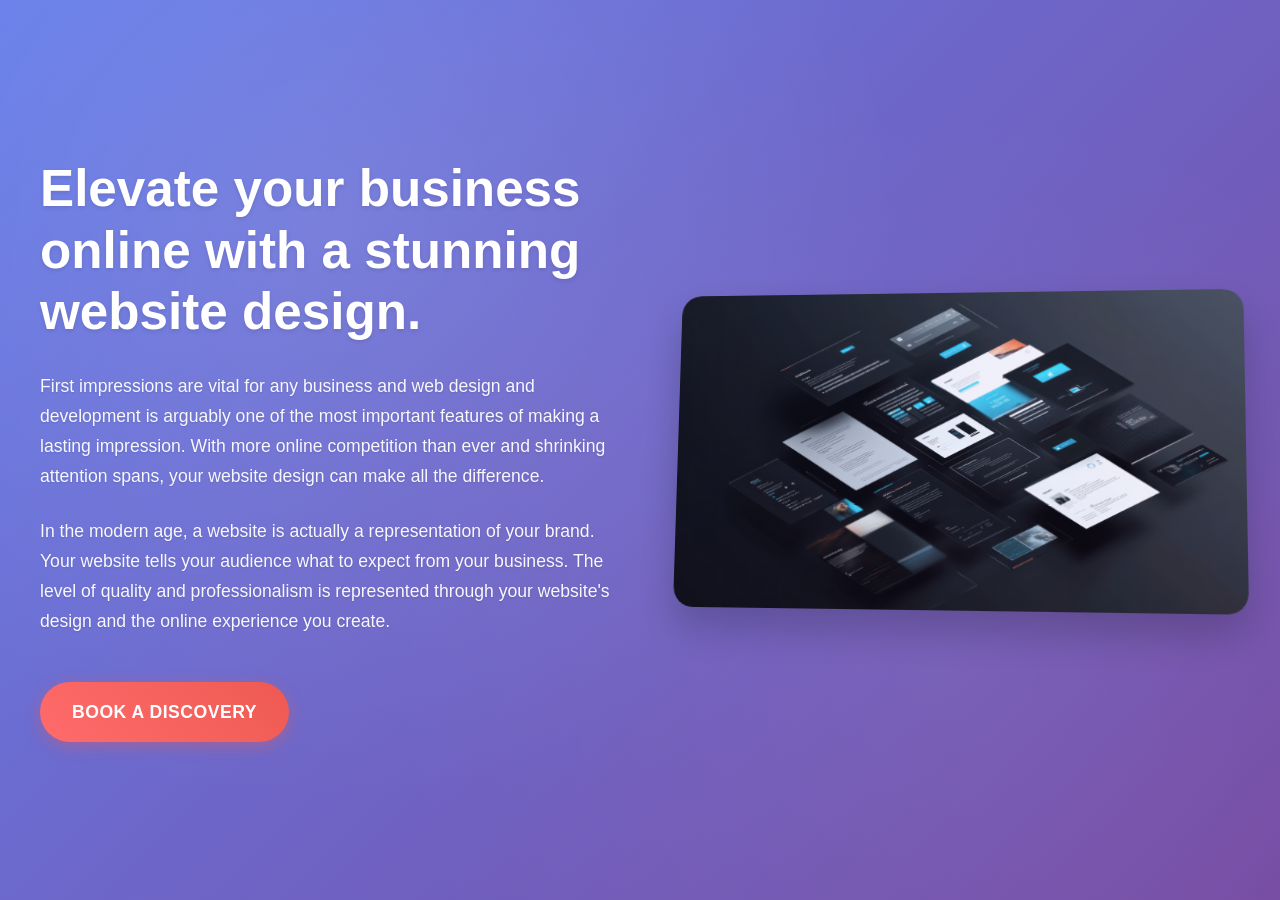
<file: index.html>
<!DOCTYPE html>
<html lang="en">
<head>
    <meta charset="UTF-8">
    <meta name="viewport" content="width=device-width, initial-scale=1.0">
    <title>Business Website Design</title>
    <link rel="stylesheet" href="styles.css">
</head>
<body>
    <section class="intro-section">
        <div class="intro-container">
            <div class="intro-text">
                <h1>Elevate your business online with a stunning website design.</h1>
                <p class="paragraph">
                    First impressions are vital for any business and web design and development is arguably one of the most important features of making a lasting impression. With more online competition than ever and shrinking attention spans, your website design can make all the difference.
                </p>
                <p class="paragraph">
                    In the modern age, a website is actually a representation of your brand. Your website tells your audience what to expect from your business. The level of quality and professionalism is represented through your website's design and the online experience you create.
                </p>
                <a href="contact.html" class="cta-button">Book a Discovery</a>
            </div>
            <div class="intro-image">
                <div class="image-wrapper">
                    <img src="servicephoto.jpeg" alt="Laptop preview of a website" />
                </div>
            </div>
        </div>
    </section>
</body>
</html>
</file>
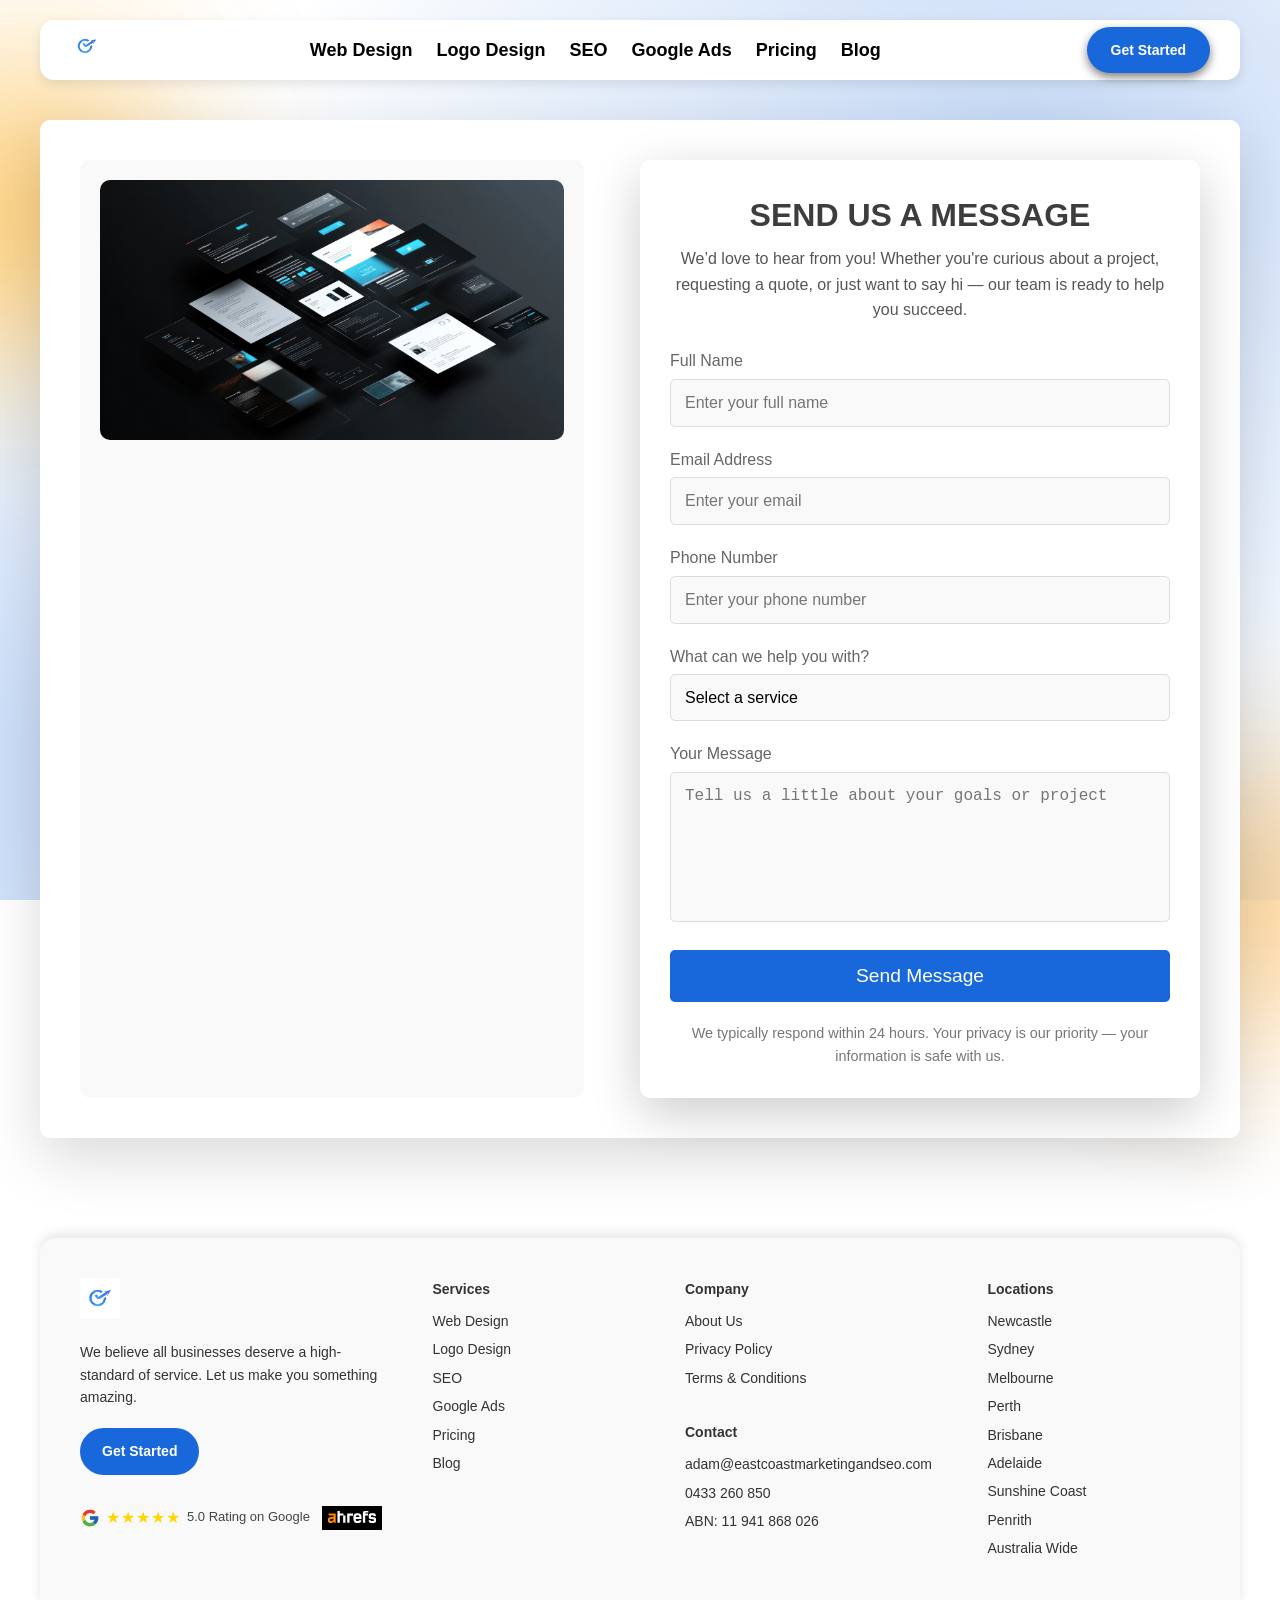
<file: contactpage.html>
<!DOCTYPE html>
<html lang="en">
<head>
    <meta charset="UTF-8">
    <meta name="viewport" content="width=device-width, initial-scale=1.0">
    <meta http-equiv="X-UA-Compatible" content="ie=edge">
    <title>Contact Us</title>
    <link rel="stylesheet" href="style.css">
</head>
<body>
    <!-- Animated Blobs -->
<div class="blob blob1"></div>
<div class="blob blob2"></div>

    <!-- Contact Section -->
    <div class="contact-container">
  <!-- Left Side (Image) -->
  <div class="image-section">
    <img src="servicephoto.jpeg" alt="Professional Image">
  </div>

  <!-- Right Side (Contact Form) -->
  <div class="form-section">
    <h2>Send Us A Message</h2>
    <p class="subheading">We’d love to hear from you! Whether you're curious about a project, requesting a quote, or just want to say hi — our team is ready to help you succeed.</p>

    <form action="#" method="POST">
      <div class="form-group">
        <label for="full-name">Full Name</label>
        <input type="text" id="full-name" name="full-name" placeholder="Enter your full name" required>
      </div>

      <div class="form-group">
        <label for="email">Email Address</label>
        <input type="email" id="email" name="email" placeholder="Enter your email" required>
      </div>

      <div class="form-group">
        <label for="phone">Phone Number</label>
        <input type="tel" id="phone" name="phone" placeholder="Enter your phone number" required>
      </div>

      <div class="form-group">
        <label for="service">What can we help you with?</label>
        <select id="service" name="service" required>
          <option value="" disabled selected>Select a service</option>
          <option value="web-design">Web Design</option>
          <option value="seo">SEO Services</option>
          <option value="ads">Google Ads Management</option>
          <option value="branding">Branding & Logos</option>
          <option value="other">Other</option>
        </select>
      </div>

      <div class="form-group">
        <label for="message">Your Message</label>
        <textarea id="message" name="message" placeholder="Tell us a little about your goals or project" required></textarea>
      </div>

      <button type="submit">Send Message</button>
      <p class="note">We typically respond within 24 hours. Your privacy is our priority — your information is safe with us.</p>
    </form>
  </div>
</div>


    <script src="header.js"></script>
    <script src="footer.js"></script>
</body>
</html>
</file>
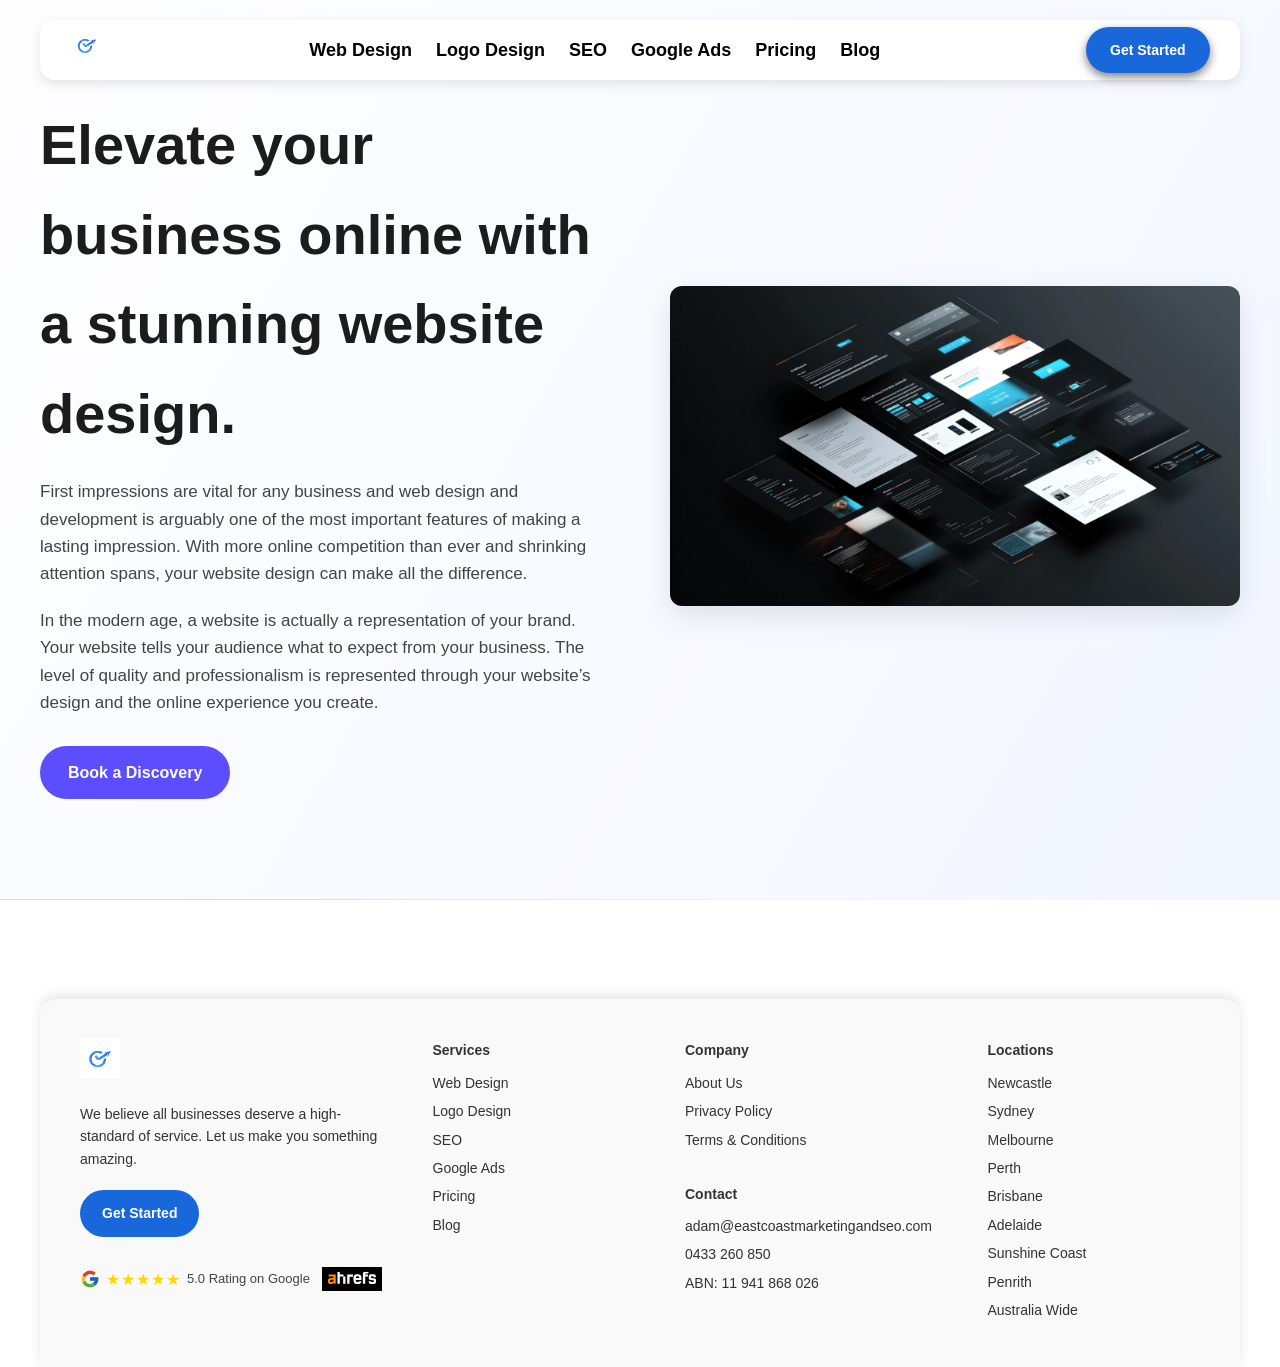
<file: service-template.html>
<!DOCTYPE html>
<html lang="en">
<head>
    <meta charset="UTF-8">
    <meta name="viewport" content="width=device-width, initial-scale=1.0">
    <title>Document</title>
    <link rel="stylesheet" href="style.css">

</head>
<body>
<section class="intro-section">
  <div class="intro-container">
    <div class="intro-text">
      <h1>Elevate your business online with a stunning website design.</h1>
      <p class="paragraph">
        First impressions are vital for any business and web design and development is arguably one of the most important features of making a lasting impression. With more online competition than ever and shrinking attention spans, your website design can make all the difference.
      </p>
      <p class="paragraph">
        In the modern age, a website is actually a representation of your brand. Your website tells your audience what to expect from your business. The level of quality and professionalism is represented through your website’s design and the online experience you create.
      </p>
      <a href="contact.html" class="cta-button">Book a Discovery</a>
    </div>
    <div class="intro-image">
      <div class="image-wrapper">
        <img src="servicephoto.jpeg" alt="Laptop preview of a website" />
        
      </div>
    </div>
  </div>
</section>

    

<script src="header.js"></script>
<script src="footer.js"></script>
</body>
</html>
</file>
<file: styles.css>
/* Reset and base styles */
* {
    margin: 0;
    padding: 0;
    box-sizing: border-box;
}

body {
    font-family: 'Segoe UI', Tahoma, Geneva, Verdana, sans-serif;
    line-height: 1.6;
    color: #333;
    background-color: #f8f9fa;
}

/* Intro Section Styles */
.intro-section {
    padding: 80px 20px;
    background: linear-gradient(135deg, #667eea 0%, #764ba2 100%);
    min-height: 100vh;
    display: flex;
    align-items: center;
    position: relative;
    overflow: hidden;
}

/* Add subtle background pattern */
.intro-section::before {
    content: '';
    position: absolute;
    top: 0;
    left: 0;
    right: 0;
    bottom: 0;
    background-image: 
        radial-gradient(circle at 25% 25%, rgba(255, 255, 255, 0.1) 0%, transparent 50%),
        radial-gradient(circle at 75% 75%, rgba(255, 255, 255, 0.05) 0%, transparent 50%);
    pointer-events: none;
}

.intro-container {
    max-width: 1200px;
    margin: 0 auto;
    display: grid;
    grid-template-columns: 1fr 1fr;
    gap: 60px;
    align-items: center;
    position: relative;
    z-index: 1;
}

/* Text Content Styles */
.intro-text {
    color: white;
    animation: fadeInLeft 1s ease-out;
}

.intro-text h1 {
    font-size: 3.2rem;
    font-weight: 700;
    line-height: 1.2;
    margin-bottom: 30px;
    text-shadow: 0 2px 4px rgba(0, 0, 0, 0.1);
}

.paragraph {
    font-size: 1.1rem;
    line-height: 1.7;
    margin-bottom: 25px;
    opacity: 0.95;
    text-shadow: 0 1px 2px rgba(0, 0, 0, 0.1);
}

/* CTA Button Styles */
.cta-button {
    display: inline-block;
    background: linear-gradient(45deg, #ff6b6b, #ee5a52);
    color: white;
    padding: 16px 32px;
    text-decoration: none;
    border-radius: 50px;
    font-weight: 600;
    font-size: 1.1rem;
    transition: all 0.3s ease;
    box-shadow: 0 4px 15px rgba(238, 90, 82, 0.4);
    text-transform: uppercase;
    letter-spacing: 0.5px;
    margin-top: 20px;
}

.cta-button:hover {
    transform: translateY(-2px);
    box-shadow: 0 6px 20px rgba(238, 90, 82, 0.6);
    background: linear-gradient(45deg, #ee5a52, #ff6b6b);
}

.cta-button:active {
    transform: translateY(0);
}

/* Image Section Styles */
.intro-image {
    animation: fadeInRight 1s ease-out;
}

.image-wrapper {
    position: relative;
    border-radius: 20px;
    overflow: hidden;
    box-shadow: 0 20px 40px rgba(0, 0, 0, 0.2);
    transform: perspective(1000px) rotateY(-5deg) rotateX(5deg);
    transition: transform 0.3s ease;
}

.image-wrapper:hover {
    transform: perspective(1000px) rotateY(-2deg) rotateX(2deg) scale(1.02);
}

.image-wrapper::before {
    content: '';
    position: absolute;
    top: 0;
    left: 0;
    right: 0;
    bottom: 0;
    background: linear-gradient(135deg, rgba(102, 126, 234, 0.1), rgba(118, 75, 162, 0.1));
    z-index: 1;
    pointer-events: none;
}

.image-wrapper img {
    width: 100%;
    height: auto;
    display: block;
    border-radius: 20px;
    transition: transform 0.3s ease;
}

/* Animations */
@keyframes fadeInLeft {
    from {
        opacity: 0;
        transform: translateX(-50px);
    }
    to {
        opacity: 1;
        transform: translateX(0);
    }
}

@keyframes fadeInRight {
    from {
        opacity: 0;
        transform: translateX(50px);
    }
    to {
        opacity: 1;
        transform: translateX(0);
    }
}

/* Responsive Design */
@media (max-width: 968px) {
    .intro-container {
        grid-template-columns: 1fr;
        gap: 40px;
        text-align: center;
    }
    
    .intro-text h1 {
        font-size: 2.5rem;
    }
    
    .image-wrapper {
        transform: none;
        max-width: 500px;
        margin: 0 auto;
    }
    
    .image-wrapper:hover {
        transform: scale(1.02);
    }
}

@media (max-width: 768px) {
    .intro-section {
        padding: 60px 15px;
        min-height: auto;
    }
    
    .intro-text h1 {
        font-size: 2rem;
        margin-bottom: 20px;
    }
    
    .paragraph {
        font-size: 1rem;
        margin-bottom: 20px;
    }
    
    .cta-button {
        padding: 14px 28px;
        font-size: 1rem;
    }
}

@media (max-width: 480px) {
    .intro-text h1 {
        font-size: 1.8rem;
    }
    
    .intro-container {
        gap: 30px;
    }
    
    .cta-button {
        padding: 12px 24px;
        font-size: 0.9rem;
    }
}
</file>
<file: style.css>
/* Use background verylightgrey, 10% of #1868db, 5% of #ff9900. Black 95% light headings, dark grey paragraphs */
/* Use Learn more buttons beneath service sections */
/* Scroll triggered fade-in animations */
/* Consistent CTA being Get Started */

body {
  background-color: #fafafa; /* very light grey */
  color: #333; /* dark grey for paragraphs */
  font-family: Arial, sans-serif;
}

h1, h2, h3 {
  color: #000; /* black for headings */
  opacity: 0.95; /* light headings */
}

p {
  color: #262626; /* dark grey for paragraphs */
  font-family: Arial, sans-serif;
}

.nav-link.active {
  color: #1868db;
  font-weight: bold;
  border-bottom: 2px solid #FF9900; /* orange underline for active link */
}

#mainHeader{
  backdrop-filter: saturate(130%) blur(8px);
  box-shadow: 0 6px 24px rgba(10,35,80,.08);
  border-radius: 16px; /* if header has white container */
}


#mainHeader.shrink {
  transform: scale(0.85) translateY(-20px);
  opacity: 0.95;
}



/* =========================
   HERO: Full viewport + background
   ========================= */

/* Change this to your actual fixed header height */
:root {
  --header-height: 90px;

  /* optional: set a background image just for the hero */
  /* Example: url("images/hero-bg.svg") or url("images/hero-bg.png") */
  
}


/* Fill the screen minus the fixed header so the next section is not visible */
.hero-section {

  position: relative;
  z-index: 1;
  color: white;
  min-height: 100vh;
  display: flex;
  align-items: center;
  overflow: visible;
  padding: clamp(60px, 7vw, 120px) 20px;

}




/* Floating Accent Shape */
.hero-accent {
  position: absolute;
  width: 500px;
  height: 500px;
  background: radial-gradient(circle at center, rgba(24, 104, 219, 0.2), transparent 70%);
  top: -150px;
  left: -150px;
  z-index: 0;
  filter: blur(100px);
  opacity: 0.6;
  pointer-events: none;
}

/* Scroll Down Indicator */
.scroll-indicator {
  position: absolute;
  bottom: 160px;
  left: 50%;
  transform: translateX(-50%);
  width: 30px;
  height: 50px;
  border: 2px solid #1868db;
  border-radius: 25px;
  z-index: 2;
}

.scroll-dot {
  width: 6px;
  height: 6px;
  background: #1868db;
  border-radius: 50%;
  margin: 6px auto;
  animation: scrollAnim 1.2s infinite ease-in-out;
}

@keyframes scrollAnim {
  0% { transform: translateY(0); opacity: 1; }
  100% { transform: translateY(20px); opacity: 0; }
}

/* Hero Tagline */
.hero-tagline {
  font-size: 20px;
  color: rgba(0, 0, 0, 0.7);
  margin-top: 10px;
  font-weight: 500;
}

.hero-title {
  text-shadow: 0 4px 12px rgba(0,0,0,0.08);
}


.hero-container {
  position: relative;
  z-index: 2;
  max-width: 1200px;
  margin: 0 auto;
  display: flex;
  align-items: center;
  justify-content: space-between;
  flex-wrap: wrap;
  width: 100%;
  gap: 40px;
}

.hero-left {
  flex: 1 1 500px;
  min-width: 300px;
  padding-right: 20px;
  animation: fadeInLeft 0.8s ease forwards;
}

.hero-title {
  font-size: clamp(42px, 6vw, 64px);
  font-weight: 900;
  line-height: 1.1;
  margin-bottom: 10px;
  color: #000;
}

.hero-subtitle {
  text-transform: uppercase;
  font-weight: 700;
  letter-spacing: 1.2px;
  color: #1868db;
  margin-bottom: 14px;
  font-size: 15px;
}

.hero-text {
  font-size: 18px;
  line-height: 1.6;
  margin: 24px 0 40px;
  color: rgba(38, 38, 38, 0.85);
}

.hero-buttons {
  display: flex;
  gap: 20px;
  flex-wrap: wrap;
}

.hero-btn {
  display: inline-flex;
  align-items: center;
  justify-content: center;
  padding: 16px 36px;
  border-radius: 999px;
  font-weight: 700;
  font-size: 18px;
  text-decoration: none;
  transition: all 0.3s ease;
  cursor: pointer;
}

.hero-btn.primary {
  background-color: #1868db;
  color: white;
  box-shadow: 0 6px 16px rgba(24, 104, 219, 0.25);
}

.hero-btn.primary:hover {
  background-color: rgba(0, 31, 63, 0.95);
  transform: translateY(-2px);
  box-shadow: 0 10px 22px rgba(0, 31, 63, 0.35);
}

.hero-btn.secondary {
  background-color: transparent;
  color: #001f3f;
  border: 2px solid #001f3f;
}

.hero-btn.secondary:hover {
  background-color: #001f3f;
  color: white;
  transform: translateY(-2px);
  box-shadow: 0 10px 22px rgba(0, 31, 63, 0.25);
}

.hero-right {
  flex: 1 1 500px;
  display: flex;
  justify-content: center;
  align-items: center;
  min-width: 300px;
  animation: fadeInUp 1s ease forwards;
}

.hero-combo {
  width: 100%;
  max-width: 700px;
  height: auto;
  object-fit: contain;
}

/* Animations */
@keyframes fadeInLeft {
  from { opacity: 0; transform: translateX(-40px); }
  to { opacity: 1; transform: translateX(0); }
}

@keyframes fadeInUp {
  from { opacity: 0; transform: translateY(40px); }
  to { opacity: 1; transform: translateY(0); }
}

@media (max-width: 980px) {
  .hero-section {
    min-height: auto;
    padding-top: calc(40px + var(--header-height));
    padding-bottom: 60px;
  }
  .hero-container {
    justify-content: center;
    text-align: center;
  }
  .hero-left {
    padding-right: 0;
  }
  .hero-right {
    margin-top: 20px;
  }
}



/* Benefits section */
.benefits-section {
  padding: 80px 20px;

}

.benefits-header {
  max-width: 800px;
  margin: 0 auto 50px;
  text-align: center;
}

.benefits-header h2 {
  font-size: 2.4rem;
  font-weight: 800;
  margin-bottom: 12px;
  color: #111;
}

.benefits-header p {
  font-size: 1.1rem;
  color: #444;
}

.benefits-container {
  display: grid;
  grid-template-columns: repeat(3, 1fr);
  gap: 30px;
  max-width: 1200px;
  margin: 0 auto;
}

@media (max-width: 900px) {
  .benefits-container {
    grid-template-columns: repeat(2, 1fr);
  }
}

@media (max-width: 600px) {
  .benefits-container {
    grid-template-columns: 1fr;
  }
}

.benefit-card {
  background: #fff;
  padding: 30px 24px;
  border-radius: 16px;
  box-shadow: 0 4px 20px rgba(0, 0, 0, 0.04);
  display: flex;
  flex-direction: column;
  transition: transform 0.25s ease, box-shadow 0.25s ease;
}

.benefit-card:hover {
  transform: translateY(-6px);
  box-shadow: 0 10px 30px rgba(0, 0, 0, 0.1);
}

.icon {
  width: 64px;
  height: 64px;
  padding: 10px;
  background: #1868db;
  border-radius: 12px;
  display: flex;
  align-items: center;
  justify-content: center;
  margin-bottom: 15px;
  box-sizing: border-box;
}

.icon-svg {
  width: 100%;
  height: 100%;
  stroke: white;
  stroke-width: 1.5;
  transition: transform 0.3s ease, stroke 0.3s ease;
}

.benefit-card:hover .icon-svg {
  transform: scale(1.15);
  stroke: #ff9900;
}


.benefit-card h3 {
  font-size: 1.25rem;
  font-weight: 700;
  margin-bottom: 12px;
  color: #111;
}

.benefit-card p {
  font-size: 1rem;
  color: #444;
  margin-bottom: 18px;
}

.benefit-card a {
  font-size: 0.95rem;
  color: #1868db;
  font-weight: 500;
  text-decoration: underline;
  transition: color 0.3s ease;
}


.benefit-card .benefit-btn {
  display: inline-block;
  margin-top: 20px;
  background-color: #1e73e8;
  color: white;
  font-weight: 600;
  font-size: 14px;
  font-family: inherit;
  padding: 12px 24px;
  border: none;
  border-radius: 999px;
  text-align: center;
  text-decoration: none;
  box-shadow: 0 4px 10px rgba(30, 115, 232, 0.2);
  transition: background-color 0.3s ease-in-out, transform 0.2s ease;
  cursor: pointer;
}

.benefit-card .benefit-btn:hover {
  background-color: rgba(0, 31, 63, 0.95); /* 95% opacity */
  transform: translateY(-2px);
}







h2 {
  font-family: 'Arial Black', sans-serif;
  font-weight: 900;
  text-transform: uppercase;
}

.projects-section {
  padding: 80px 20px;

  text-align: center;
}

.projects-header h2 {
  font-size: 2rem;
  font-weight: 800;
  margin-bottom: 10px;
}

.projects-header p {
  max-width: 700px;
  margin: 0 auto 50px auto;
  color: #555;
}

.projects-container {
  display: flex;
  justify-content: center;
  flex-wrap: wrap;
  gap: 30px;
  position: relative;
}

.project-card {
  background-color: #f9f9f9;
  border-radius: 12px;
  padding: 30px 20px;
  max-width: 340px;
  box-shadow: 0 6px 24px rgba(0, 0, 0, 0.05);
  transition: transform 0.3s ease, box-shadow 0.3s ease;
}

.project-card img {
  width: 100%;
  border-radius: 8px;
  margin-bottom: 20px;
}

.project-card h3 {
  font-size: 1.1rem;
  font-weight: 700;
  margin-bottom: 10px;
}

.project-card p {
  font-size: 0.95rem;
  color: #333;
  margin-bottom: 20px;
}

.project-btn {
  display: inline-block;
  background-color: #1868db;
  color: white;
  padding: 10px 20px;
  border-radius: 999px;
  font-weight: 600;
  text-decoration: none;
  transition: background-color 0.3s ease;
}

.project-btn:hover {
  background-color: #003366;
}

/* Pull in the outer cards */
.left-card {
  margin-left: 150px;
}

.right-card {
  margin-right: 150px;
}

/* Responsive: Reset spacing on small screens */
@media (max-width: 1024px) {
  .left-card,
  .right-card {
    margin: 0;
  }
}

/* ===== Enhanced Services / Pricing (SVG chips) ===== */
:root{
  --brand:#1868db;
  --brand-dark:#001f3f;
  --ink:#0b1a33;
  --muted:#475569;
  --svc-icon:28px;
}

.services-showcase{
  padding-block: clamp(72px, 8vw, 120px) clamp(96px, 10vw, 140px);
  position: relative;
  scroll-margin-top: 96px;
  overflow: hidden;
}
.services-showcase::before{
  content:"";
  position:absolute; inset:auto 0 10% 0;
  width:min(1200px,92vw); height:520px; margin:0 auto;
  background:
    radial-gradient(900px 700px at 65% 40%, rgba(24,104,219,.10), transparent 70%),
    radial-gradient(700px 500px at 30% 70%, rgba(255,153,0,.10), transparent 72%);
  filter: blur(2px);
  z-index:-1; pointer-events:none;
}
.services-container{ width:min(1120px, 94vw); margin:0 auto; }

/* Header */
.services-head{ text-align:center; max-width:860px; margin:0 auto clamp(28px,4vw,48px); }
.services-eyebrow{
  margin:0 0 8px; font-size:12px; font-weight:800; letter-spacing:.14em;
  text-transform:uppercase; color:#667085;
}
.services-title{
  margin:0 0 10px; font-size:clamp(28px,4.4vw,44px); font-weight:900; color:var(--ink);
  letter-spacing:-.01em;
}
.services-title::after{
  content:""; display:block; width:72px; height:4px; margin:14px auto 0;
  border-radius:999px; background:linear-gradient(90deg,#1868db,#ff9900); opacity:.9;
}
.services-sub{ margin:12px auto 0; color:#475569; font-size:clamp(14px,2.2vw,18px); line-height:1.6; }

/* Grid */
.svc-grid{
  display:grid;
  grid-template-columns:repeat(2, minmax(260px, 1fr));
  gap:36px 28px;
  align-items:stretch;
}

/* Card */
.svc-card{
  position:relative; isolation:isolate; z-index:0;
  display:flex; flex-direction:column;
  min-height:320px;
  background:#fff; border-radius:16px;
  border:1px solid rgba(24,104,219,.08);
  box-shadow:0 14px 40px rgba(10,35,80,.08);
  transition:transform .22s ease, box-shadow .22s ease, border-color .22s ease;
  padding:18px 20px;
}
.svc-card:hover{ transform:translateY(-6px); box-shadow:0 22px 56px rgba(10,35,80,.14); border-color:rgba(24,104,219,.18); z-index:2; }

/* top accent */
.svc-card::before{
  content:""; position:absolute; left:0; top:0; right:0; height:3px;
  border-top-left-radius:16px; border-top-right-radius:16px;
  background:linear-gradient(90deg, #ff9900, rgba(255,153,0,.35));
}

/* card head + badge */
.svc-card__head{ display:flex; align-items:center; justify-content:space-between; gap:12px; }
.badge{
  background:linear-gradient(90deg,#1868db,#0f54b6);
  color:#fff; font-size:11px; font-weight:800; letter-spacing:.02em;
  padding:5px 8px; border-radius:999px;
  box-shadow:0 6px 16px rgba(24,104,219,.25);
  white-space:nowrap;
}

/* title with icon badge */
.svc-card__head h3{
  margin:0; font-size:1.12rem; font-weight:800; color:var(--ink);
  display:flex; align-items:center; min-height:var(--svc-icon);
  padding-left:calc(var(--svc-icon) + 16px); position:relative;
}
.svc-card__head h3::after{
  content:""; position:absolute; left:-2px; top:50%; width:calc(var(--svc-icon)+8px); height:calc(var(--svc-icon)+8px);
  transform:translateY(-50%); border-radius:50%; background:rgba(24,104,219,.10);
  box-shadow:0 1px 0 rgba(255,255,255,.8) inset; z-index:0;
}
.svc-card__head h3::before{
  content:""; position:absolute; left:6px; top:50%; width:var(--svc-icon); height:var(--svc-icon);
  transform:translateY(-50%); background-repeat:no-repeat; background-position:center; background-size:contain;
  filter:drop-shadow(0 1px 0 rgba(255,255,255,.6)); z-index:1;
}
/* map icons by order (update paths if needed) */
.svc-grid > article:nth-child(1) h3::before{ background-image:url("icons8-wordpress.svg"); }
.svc-grid > article:nth-child(2) h3::before{ background-image:url("design.svg"); }
.svc-grid > article:nth-child(3) h3::before{ background-image:url("google.svg"); }
.svc-grid > article:nth-child(4) h3::before{ background-image:url("seo.svg"); }

/* intro */
.svc-card__intro{ color:#444; margin:8px 0 10px; font-size:.95rem; }

/* meta chips (SVG icons) */
.svc-meta{ display:flex; flex-wrap:wrap; gap:8px; margin:2px 0 10px; }
.chip{
  display:inline-flex; align-items:center; gap:6px;
  padding:6px 10px; border-radius:999px;
  background:#f3f7ff; color:#0b1a33; border:1px solid rgba(24,104,219,.12);
  font-size:12.5px; line-height:1;
}
.chip-ico{
  width:14px; height:14px;
  stroke: currentColor; stroke-width:2;
  fill: none; 
  stroke-linecap: round; stroke-linejoin: round;
}

/* features: compact grid on larger screens */
.svc-features{
  list-style:none; padding:0; margin:8px 0 0;
  display:grid; grid-template-columns:1fr; gap:8px 14px;
}
@media (min-width:1100px){ .svc-features{ grid-template-columns:1fr 1fr; } }
.svc-features li{
  display:flex; align-items:center; gap:8px; color:#334155; font-size:.95rem;
}
.svc-features li::before{
  content:"✓"; display:inline-grid; place-items:center; width:18px; height:18px; border-radius:50%;
  font-weight:800; font-size:.8rem; color:#fff; background:var(--brand);
  box-shadow:0 0 0 2px rgba(24,104,219,.12);
}

/* tiny testimonial */
.svc-quote{
  display:flex; align-items:flex-start; gap:10px;
  background:#f8fbff; border:1px solid rgba(24,104,219,.10);
  border-radius:10px; padding:10px 12px; margin:14px 0 0;
}
.svc-stars{ color:#FFC107; letter-spacing:2px; font-size:14px; line-height:1; }
.svc-quote p{ margin:0; font-size:13px; color:#374151; }
.svc-quote figcaption{ margin-top:4px; font-size:12px; color:#64748b; font-weight:600; }

/* footer (button always visible) */
.svc-card__footer{
  margin-top:auto; display:flex; justify-content:flex-end; padding-top:14px;
}
.btn-cta{
  background:var(--brand); color:#fff; text-decoration:none;
  padding:10px 18px; border-radius:999px; font-weight:700; font-size:13px;
  box-shadow:0 10px 24px rgba(24,104,219,.28);
  transition:background-color .2s ease, transform .2s ease, box-shadow .2s ease;
}
.btn-cta:hover{ background:var(--brand-dark); transform:translateY(-2px); box-shadow:0 14px 30px rgba(0,31,63,.28); }

/* responsive */
@media (max-width:900px){
  .svc-grid{ grid-template-columns:1fr; gap:22px; }
}



/* === Testimonials Section === */
.testimonials-section {
  padding: 100px 40px;

  text-align: center;
}

.testimonials-header {
  max-width: 800px;
  margin: 0 auto 60px;
}

.section-label {
  font-size: 14px;
  font-weight: 700;
  color: #666;
  letter-spacing: 2px;
  margin-bottom: 10px;
}

.section-title {
  font-size: 32px;
  font-weight: 800;
  margin-bottom: 20px;
  color: #111;
}

.section-subtext {
  font-size: 16px;
  color: #555;
  line-height: 1.6;
}

.testimonials-grid {
  display: grid;
  grid-template-columns: repeat(auto-fit, minmax(280px, 1fr));
  gap: 30px;
  max-width: 1200px;
  margin: 0 auto;
}

.testimonial-card {
  background: #ffffff;
  border-radius: 12px;
  padding: 30px;
  text-align: left;
  position: relative;
}

.quote-mark {
  display: block;
  font-size: 32px;
  font-weight: 900;
  color: #0c2340;
  margin-bottom: 15px;
}

.testimonial-text {
  font-size: 15px;
  color: #333;
  margin-bottom: 20px;
  line-height: 1.5;
}

.testimonial-author {
  font-weight: 700;
  font-size: 14px;
  color: #000;
  margin: 0;
}

.testimonial-location {
  font-size: 13px;
  color: #666;
  margin: 2px 0 0 0;
}
body {
  background:
    radial-gradient(#e5eefa 1px, transparent 1px),
    #ffffff;
  background-size: 24px 24px;
}
/* Five yellow stars under the quote mark in each testimonial card */
.testimonial-card .quote-mark{
  display: block;
  margin-bottom: 6px;            /* tighten spacing above stars */
}

.testimonial-card .quote-mark::after{
  content: "★★★★★";             /* five stars */
  display: block;
  color: #FFC107;                 /* yellow */
  font-size: 16px;                /* adjust size to taste */
  letter-spacing: 2px;            /* space between stars */
  margin-top: 4px;
  line-height: 1;
}
/* ===== Bottom CTA (Get Started) ===== */
:root{
  --brand: #1868db;       /* primary brand colour */
  --brand-dark: #0f54b6;  /* hover shade */
  --ink: #0b1a33;         /* dark text */
}

/* ===== Bottom CTA (Get Started) — uses GLOBAL background ===== */
:root{
  --brand: #1868db;       /* primary brand colour */
  --brand-dark: #0f54b6;  /* hover shade */
  --ink: #0b1a33;         /* dark text */
}

.cta-footer{
  position: relative;
  padding: clamp(56px, 8vw, 96px) 24px;
  background: transparent;     /* <-- let global body background show */
  overflow: visible;           /* no need to clip now */
}

.cta-footer__inner{
  max-width: 980px;
  margin: 0 auto;
  text-align: center;
  background: #ffffff;         /* “card” surface stays white */
  border-radius: 24px;
  box-shadow: 0 20px 50px rgba(10, 35, 80, 0.08);
  padding: clamp(40px, 6vw, 72px) clamp(24px, 5vw, 56px);
  position: relative;
  isolation: isolate;
}

/* subtle corner accent (keep or remove per preference) */
.cta-footer__inner::before{
  content:"";
  position: absolute;
  top: -120px; right: -120px;
  width: 280px; height: 280px;
  background: radial-gradient(circle, rgba(24,104,219,0.10) 0%, transparent 70%);
  z-index: -1;
}

.cta-footer__eyebrow{
  margin: 0 0 6px 0;
  letter-spacing: 0.12em;
  text-transform: uppercase;
  font-weight: 700;
  font-size: 12px;
  color: #667085;
}

.cta-footer__title{
  margin: 0 0 10px 0;
  font-size: clamp(26px, 4vw, 40px);
  line-height: 1.1;
  font-weight: 800;
  color: var(--ink);
}

.cta-footer__sub{
  margin: 0 auto clamp(18px, 3.5vw, 28px);
  max-width: 720px;
  color: #334155;
  font-size: clamp(14px, 2.2vw, 18px);
  line-height: 1.6;
}

.cta-footer__actions{
  display: flex;
  justify-content: center;
  gap: 14px;
  flex-wrap: wrap;
  margin-bottom: 10px;
}

/* Primary pill button */
/* === ORIGINAL BUTTON STYLES (with simple hover lift) === */
/* === ORIGINAL BUTTON STYLES (with updated hover color) === */
.btn-cta{
  background-color: var(--brand);
  color: #fff;
  padding: 12px 24px;
  border-radius: 999px;
  font-weight: 700;
  font-size: 14px;
  text-decoration: none;
  display: inline-block;
  box-shadow: 0 6px 18px rgba(24,104,219,0.35);
  transition: background-color .2s ease, box-shadow .2s ease, transform .2s ease;
}
.btn-cta:hover{
  background-color: #001f3f; /* updated hover color */
  transform: translateY(-2px);
  box-shadow: 0 10px 24px rgba(0,31,63,0.35);
}
.btn-cta:active{
  transform: translateY(0) scale(.98);
}
.btn-cta:focus-visible{
  outline: 3px solid #b7cff9;
  outline-offset: 2px;
}

/* Ghost (secondary outline) button */
.btn-ghost{
  background: transparent;
  color: var(--brand);
  padding: 12px 20px;
  border-radius: 999px;
  font-weight: 700;
  font-size: 14px;
  text-decoration: none;
  display: inline-block;
  border: 2px solid rgba(24,104,219,0.25);
  transition: color .2s ease, border-color .2s ease, background-color .2s ease, transform .2s ease;
}
.btn-ghost:hover{
  background: rgba(24,104,219,0.08);
  border-color: rgba(24,104,219,0.45);
  transform: translateY(-2px);
}
.btn-ghost:focus-visible{
  outline: 3px solid #b7cff9;
  outline-offset: 2px;
}

/* Active click effect */
.btn-ghost:active,
.btn-cta:active{
  transform: translateY(0) scale(.98);
}

/* Mobile: full-width buttons */
@media (max-width: 420px){
  .btn-cta, .btn-ghost{
    width: 100%;
    text-align: center;
  }
}


/* Mobile: full-width buttons */
@media (max-width: 420px){
  .btn-cta, .btn-ghost{
    width: 100%;
    text-align: center;
  }
}


.cta-footer__fineprint{
  margin: 12px 0 0 0;
  font-size: 12px;
  color: #6b7280;
}

/* Tighten on very small screens */
@media (max-width: 420px){
  .cta-footer__actions{ gap: 10px; }
  .btn-cta, .btn-ghost{ width: 100%; text-align: center; }
}

}
/* ===== Global minimal background (site-wide) ===== */
:root{
  --brand: #1868db;        /* your blue */
  --ink: #0b1a33;          /* dark text (optional) */
}

/* Make sure the page fills the viewport so the bg always shows */
html, body { min-height: 100%; }

body{
  background:
    radial-gradient(1200px 900px at 80% 15%, rgba(24,104,219,.14), transparent 62%),
    radial-gradient(1000px 800px at 12% 85%, rgba(24,104,219,.12), transparent 62%),
    radial-gradient(500px 400px  at 55% 45%, rgba(24,104,219,.06), transparent 70%),
    linear-gradient(180deg, #ffffff 0%, #eef5ff 100%);
  background-repeat:no-repeat;
  background-attachment:fixed, fixed, fixed, fixed;
}



/* ===== Optional: “surface” helper for white cards/sections ===== */
/* Apply .surface to any container you want on a white card with a soft shadow */
.surface{
  background: #ffffff;
  border-radius: 24px;
  box-shadow: 0 20px 50px rgba(10, 35, 80, 0.08);
}

/* ===== Optional: let the global bg show in specific sections ===== */
/* If you want your Pricing section to show the global background, UNCOMMENT this: */
/* .pricing-layout { background: transparent; } */

/* If any other section has a solid background you want to keep, you can leave it. */
.section-title{ font-size: clamp(28px, 3.2vw, 42px); letter-spacing:-.01em; }
section{ scroll-margin-top: 96px; } /* better anchor jumps under sticky header */


.hero-section {
  position: relative;
  z-index: 1;
}
section {
  padding: 80px 20px;
  position: relative;
  z-index: 1;
}
.intro-section {
  padding: 100px 20px;
  background: linear-gradient(120deg, #fefeff 0%, #f2f6ff 100%);
}

.intro-container {
  display: flex;
  align-items: center;
  justify-content: space-between;
  max-width: 1200px;
  margin: 0 auto;
  gap: 60px;
  flex-wrap: wrap;
}

.intro-text {
  flex: 1 1 500px;
  min-width: 300px;
}

.intro-text h1 {
  font-size: clamp(36px, 5vw, 56px);
  font-weight: 800;
  margin-bottom: 20px;
  color: #111;
}

.paragraph {
  font-size: 17px;
  color: #444;
  line-height: 1.6;
  margin-bottom: 20px;
}

.cta-button {
  display: inline-block;
  background: #5c4dff;
  color: white;
  padding: 14px 28px;
  border-radius: 999px;
  font-weight: 600;
  text-decoration: none;
  transition: all 0.3s ease;
  margin-top: 10px;
}

.cta-button:hover {
  background: #3228cc;
  transform: translateY(-2px);
}

.intro-image {
  flex: 1 1 500px;
  position: relative;
  min-width: 300px;
}

.image-wrapper {
  position: relative;
}

.image-wrapper img {
  width: 100%;
  border-radius: 12px;
  box-shadow: 0 10px 30px rgba(0, 0, 0, 0.1);
}

/* Circle text */
.circle-text {
  position: absolute;
  top: -40px;
  left: -40px;
  font-size: 14px;
  font-weight: bold;
  color: #666;
  text-transform: uppercase;
  letter-spacing: 2px;
  border-radius: 50%;
  width: 160px;
  height: 160px;
  display: flex;
  align-items: center;
  justify-content: center;
  transform: rotate(-15deg);
}
/* style.css */

/* Basic reset */
* {
    margin: 0;
    padding: 0;
    box-sizing: border-box;
}

/* Body and font styles */
body {
    font-family: Arial, sans-serif;
    background-color: #f4f4f4;
    color: #333;
    line-height: 1.6;
}

/* Container for centering content */
.container {
    width: 80%;
    max-width: 1200px;
    margin: 0 auto;
}

/* Header styles */
header {
    color: white;
    padding: 20px 0;
    text-align: center;
}

header h1 {
    font-size: 2.5rem;
}

/* Basic Reset */
* {
    margin: 0;
    padding: 0;
    box-sizing: border-box;
}

/* Body and font styles */
body {
    font-family: Arial, sans-serif;
    background-color: #f4f4f4;
    color: #333;
    line-height: 1.6;
}

/* Container for centering content */
.container {
    width: 80%;
    max-width: 1200px;
    margin: 0 auto;
}

/* Basic Reset */
* {
    margin: 0;
    padding: 0;
    box-sizing: border-box;
}

/* Body and font styles */
body {
    font-family: Arial, sans-serif;
    background-color: #f4f4f4;
    color: #333;
    line-height: 1.6;
}

/* Main container for the contact page */
.contact-container {
    display: flex;
    flex-wrap: wrap;
    justify-content: space-between;
    padding: 40px;
}
body {
  margin: 0;
  font-family: 'Segoe UI', sans-serif;
  background: #f8f8f8;
  color: #333;
}

/* Hero Section */
.contact-hero {
  background-color: #0f0f11;
  color: white;
  padding: 80px 20px;
  position: relative;
}

.hero-content {
  max-width: 1200px;
  margin: 0 auto;
}

.sub-heading {
  color: #c9ff33;
  font-weight: bold;
  letter-spacing: 1px;
  font-size: 1rem;
}

.main-heading {
  font-size: 3rem;
  font-weight: bold;
  margin: 10px 0;
}

.breadcrumb {
  color: #ccc;
  font-size: 0.9rem;
}

.breadcrumb span {
  color: #c9ff33;
  font-weight: bold;
}

/* Basic Reset */
* {
    margin: 0;
    padding: 0;
    box-sizing: border-box;
}

/* Body and font styles */
body {
    font-family: Arial, sans-serif;
    background-color: #f4f4f4;
    color: #333;
    line-height: 1.6;
}

/* Container for centering content */
.container {
    width: 80%;
    max-width: 1200px;
    margin: 0 auto;
}

/* Basic Reset */
* {
    margin: 0;
    padding: 0;
    box-sizing: border-box;
}

/* Body and font styles */
body {
    font-family: Arial, sans-serif;
    background-color: #f4f4f4;
    color: #333;
    line-height: 1.6;
}

/* Container for centering content */
.container {
    width: 80%;
    max-width: 1200px;
    margin: 0 auto;
}

/* Contact Form Section */

/* Basic Reset */
* 
   /* Basic Reset */
* /* Basic Reset */
* /* Basic Reset */
* 
    /* Basic Reset */
* /* Basic Reset */
* {
    margin: 0;
    padding: 0;
    box-sizing: border-box;
}

/* Body Styles */
body {
  background:
    radial-gradient(1200px 900px at 80% 15%, rgba(24,104,219,.24), transparent 62%),
    radial-gradient(1000px 800px at 12% 85%, rgba(24,104,219,.22), transparent 62%),
    radial-gradient(500px 400px  at 55% 45%, rgba(24,104,219,.10), transparent 70%),
    linear-gradient(180deg, #ffffff 0%, #eef5ff 100%);
  background-repeat:no-repeat;
  background-attachment:fixed, fixed, fixed, fixed;
}

/* Main Container (Flexbox Layout) */
.contact-container {
  position: relative;
  z-index: 1;
    display: flex;
    justify-content: space-between;
    align-items: stretch;
    max-width: 1200px;
    width: 100%;
    margin: 120px auto 0; /* 👈 Pushes it down from the top */
    background-color: #fff;
    border-radius: 10px;
    box-shadow: 0 20px 60px rgba(0, 0, 0, 0.15);
    padding: 40px;
    transition: all 0.4s ease;
}

/* Add lift effect on hover */
.contact-container:hover {
    transform: translateY(-10px);
    box-shadow: 0 30px 80px rgba(0, 0, 0, 0.25);
}

/* Left Section (Image) */
.image-section {
    width: 45%;
    padding: 20px;
    border-radius: 10px;
    background-color: #f9f9f9;
}

.image-section img {
    width: 100%;
    height: auto;
    border-radius: 10px;
    object-fit: cover;
}

/* Right Section (Form) */
.form-section {
  display: flex;
  flex-direction: column;
  width: 50%;
  padding: 30px;
  background-color: #fff;
  border-radius: 10px;
  box-shadow: 0 15px 50px rgba(0, 0, 0, 0.2);
  transition: all 0.3s ease;
}

.form-section:hover {
  transform: translateY(-5px);
  box-shadow: 0 25px 60px rgba(0, 0, 0, 0.25);
}

.form-section h2 {
  font-size: 2rem;
  color: #333;
  margin-bottom: 10px;
  text-align: center;
}

.subheading {
  text-align: center;
  color: #555;
  font-size: 1rem;
  margin-top: -5px;
  margin-bottom: 25px;
  line-height: 1.6;
}

.form-group {
  margin-bottom: 20px;
}

.form-group label {
  font-size: 1rem;
  color: #666;
  margin-bottom: 5px;
  display: block;
}

.form-group input,
.form-group textarea,
.form-group select {
  width: 100%;
  padding: 14px;
  font-size: 1rem;
  border: 1px solid #ddd;
  border-radius: 5px;
  background-color: #f9f9f9;
  transition: border-color 0.3s ease;
  appearance: none;
}

.form-group input:focus,
.form-group textarea:focus,
.form-group select:focus {
  border-color: #4facfe;
  outline: none;
}

textarea {
  height: 150px;
  resize: none;
}

button {
  width: 100%;
  background-color: #1868db;
  color: white;
  border: none;
  padding: 15px;
  font-size: 1.2rem;
  border-radius: 5px;
  cursor: pointer;
  transition: background-color 0.3s ease;
}

button:hover {
  background-color: #001f3f;
}

.note {
  font-size: 0.9rem;
  color: #777;
  margin-top: 20px;
  text-align: center;
}


/* Responsive Design */
@media screen and (max-width: 768px) {
    .contact-container {
        flex-direction: column;
        padding: 20px;
        margin-top: 120px; /* Adjusted for smaller screens */
    }

.image-section {
    width: 45%;
    padding: 20px;
    border-radius: 10px;
    background-color: #f9f9f9;
    display: flex;
    align-items: stretch;
}

.image-section img {
    flex: 1; /* 🟢 Let image fill the container */
    width: 100%;
    height: 100%;
    object-fit: cover;
    border-radius: 10px;
}




    .form-section h2 {
        font-size: 1.8rem;
    }
}
/* 🔶 Blob Base Styles */
.blob {
  position: absolute;
  border-radius: 50%;
  opacity: 0.6;
  filter: blur(100px);
  z-index: 0;
  animation: floatBlob 20s infinite ease-in-out alternate;
  pointer-events: none;
}

/* 🔶 Base Blob Style (Solid, No Blur) */
.blob {
  position: absolute;
  border-radius: 50%;
  z-index: 0;
  animation: floatBlob 20s infinite ease-in-out alternate;
  pointer-events: none;
  opacity: 0.8; /* Optional: adjust visibility */
}

/* 🎯 Specific Blobs */
.blob1 {
  width: 250px;
  height: 250px;
  background: orange;
  top: 10%;
  left: -100px;
}

.blob2 {
  width: 200px;
  height: 200px;
  background: #ff9800;
  bottom: -100px;
  right: -80px;
}

/* ✨ Floating Animation */
@keyframes floatBlob {
  0% {
    transform: translate(0, 0) scale(1) !important;
  }
  50% {
    transform: translate(30px, -20px) scale(1.1) !important;
  }
  100% {
    transform: translate(-20px, 20px) scale(1) !important;
  }
}
</file>
